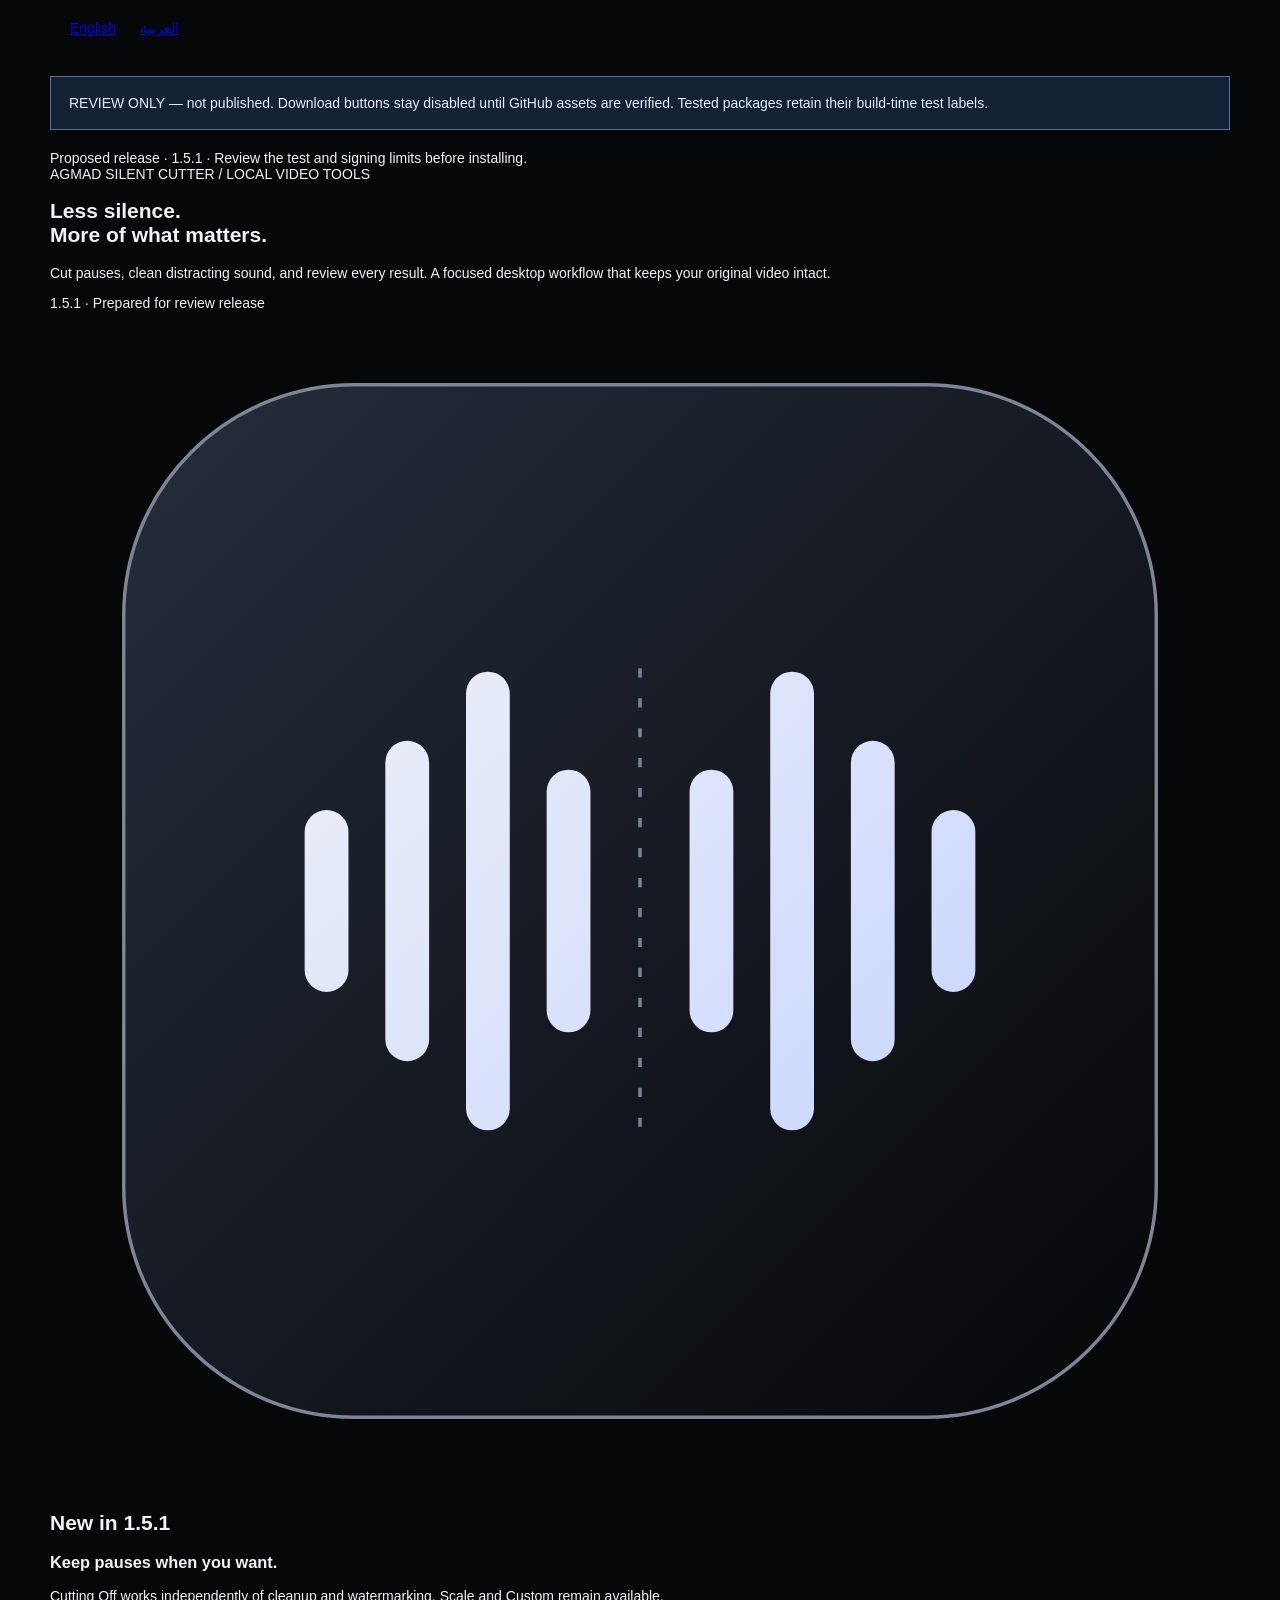
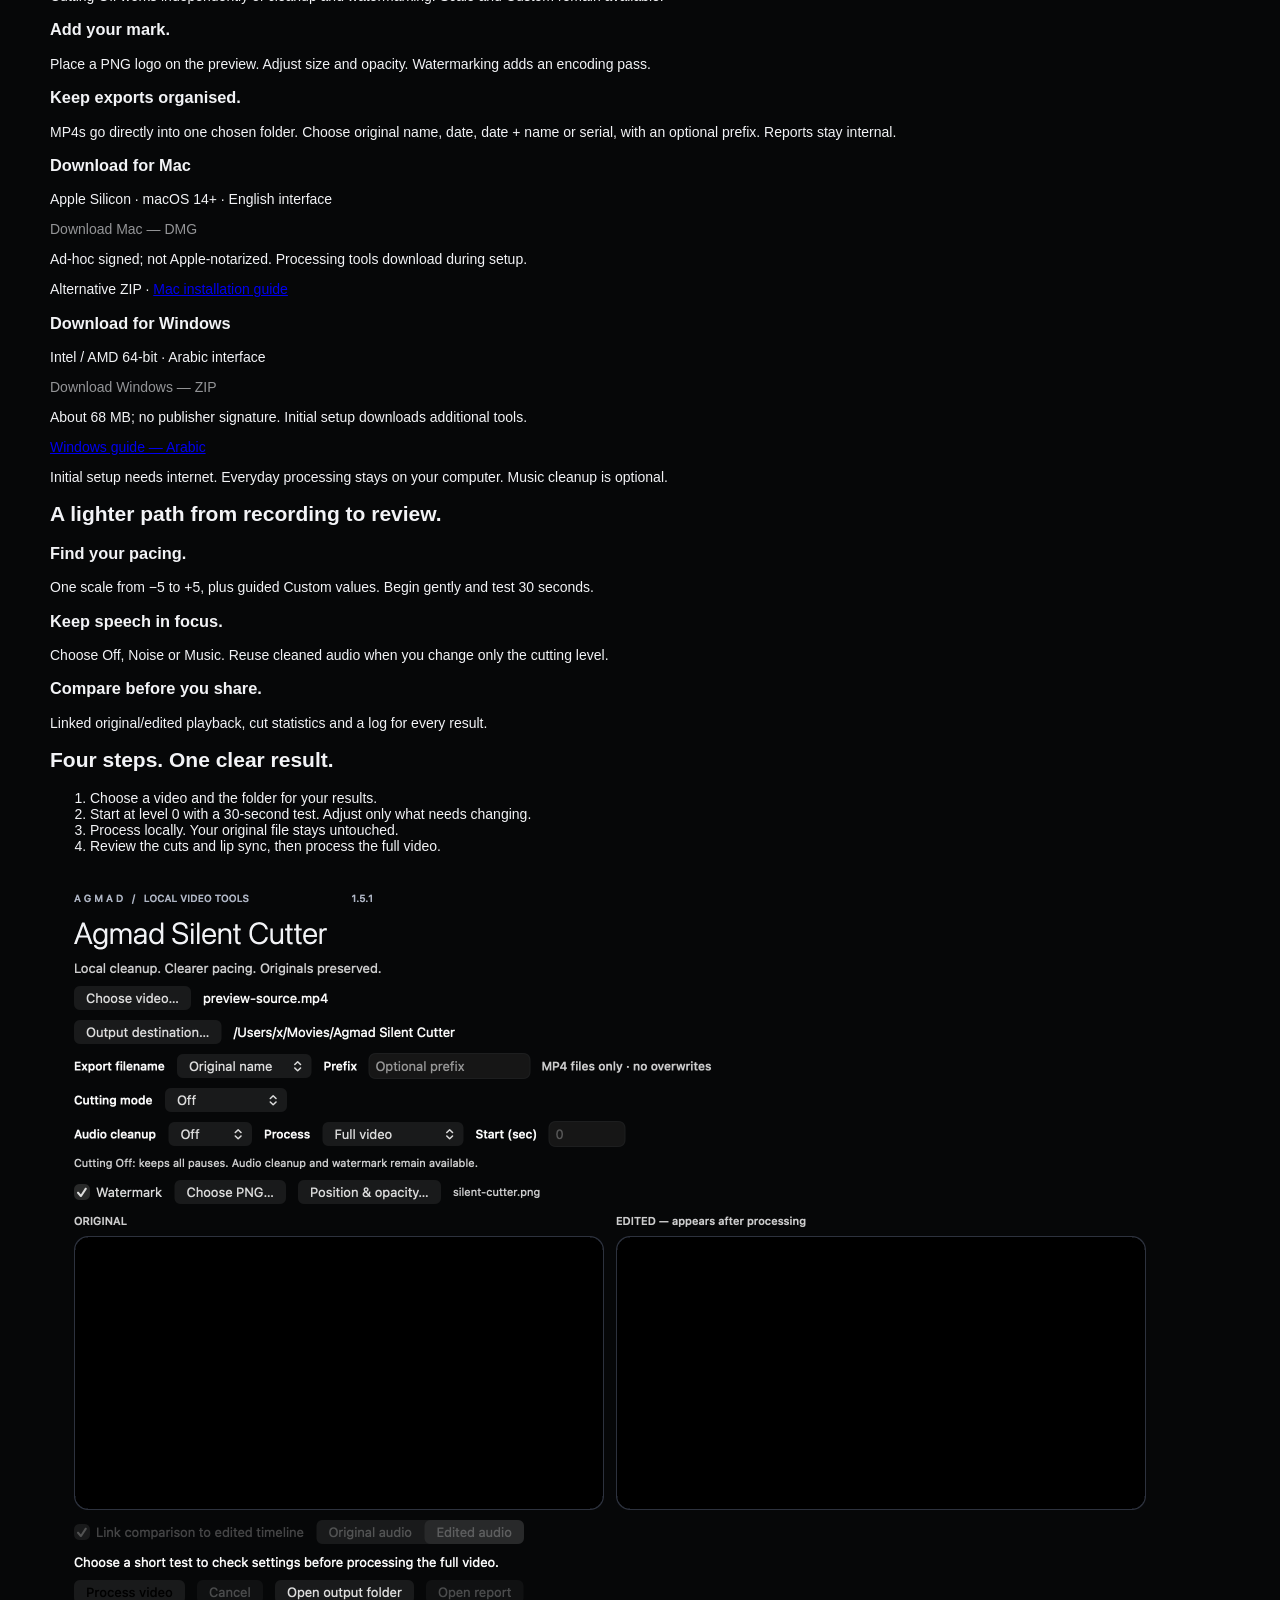
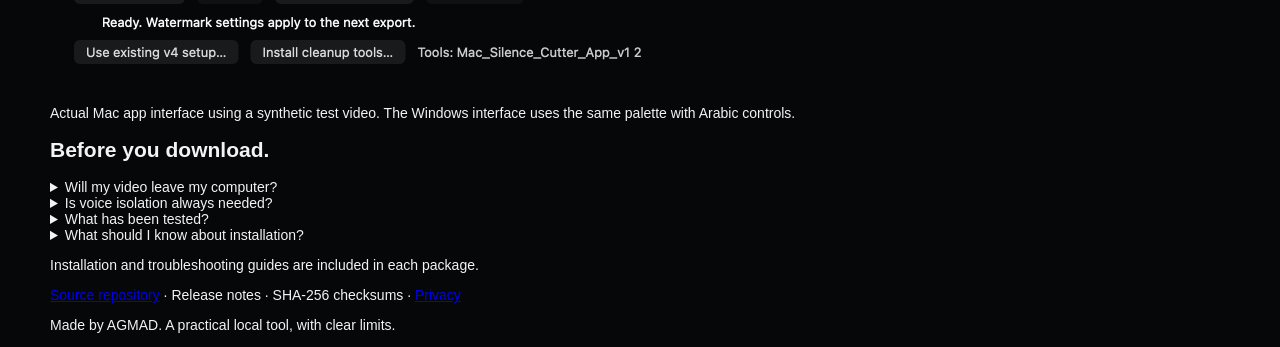
<file: website/index.html>
<!doctype html><html lang="en" dir="ltr"><meta charset="utf-8"><meta name="viewport" content="width=device-width,initial-scale=1"><meta name="robots" content="noindex,nofollow"><title>Silent Cutter 1.5.1 — review</title><style>body{margin:0;background:#060708;color:#f2f3f6;font:14px Arial,sans-serif}header{max-width:1160px;margin:auto;padding:24px 28px;border-bottom:1px solid #afb6c526;display:flex;justify-content:space-between;gap:20px}header a{color:inherit;text-decoration:none}nav{display:flex;gap:20px}a:focus-visible{outline:2px solid #c6d4ff;outline-offset:5px}.skip{position:absolute;inset-inline-start:20px;top:-100px}.skip:focus{top:0}@media(max-width:500px){header{padding:22px 20px}nav{gap:12px;font-size:12px}}
.review{padding:18px;background:#152135;color:#e6ebff;border:1px solid #566c96;margin:20px 0}.cutter .action[aria-disabled=true]{opacity:.6;cursor:default}nav{display:flex;gap:24px;padding:20px}body{max-width:1180px;margin:auto}img{max-width:100%;height:auto}</style><nav><a href="index.html">English</a><a href="index.ar.html">العربية</a></nav><main><div class="review">REVIEW ONLY — not published. Download buttons stay disabled until GitHub assets are verified. Tested packages retain their build-time test labels.</div><section class="cutter" lang="en" dir="ltr"><div class="notice small">Proposed release · 1.5.1 · Review the test and signing limits before installing.</div><div class="hero"><div><span class="eyebrow">AGMAD SILENT CUTTER / LOCAL VIDEO TOOLS</span><h1>Less silence.<br>More of what matters.</h1><p class="lead">Cut pauses, clean distracting sound, and review every result. A focused desktop workflow that keeps your original video intact.</p><span class="tag">1.5.1 · Prepared for review release</span></div><svg class="hero-icon" aria-hidden="true" focusable="false" xmlns="http://www.w3.org/2000/svg" viewBox="0 0 1024 1024"><defs><linearGradient id="cutterTile" x2="100%" y2="100%"><stop stop-color="#252d3c"/><stop offset="1" stop-color="#060708"/></linearGradient><linearGradient id="cutterWave" gradientUnits="userSpaceOnUse" x1="200" y1="200" x2="800" y2="800"><stop stop-color="#f2f3f6"/><stop offset="1" stop-color="#c6d4ff"/></linearGradient></defs><rect x="64" y="64" width="896" height="896" rx="200" fill="url(#cutterTile)" stroke="#7d8596" stroke-width="3"/><g stroke="url(#cutterWave)" stroke-width="38" stroke-linecap="round"><path d="M240 452.0v120"/><path d="M310 392.0v240"/><path d="M380 332.0v360"/><path d="M450 417.0v190"/><path d="M574 417.0v190"/><path d="M644 332.0v360"/><path d="M714 392.0v240"/><path d="M784 452.0v120"/></g><path d="M512 310v404" stroke="#7d8596" stroke-width="3" stroke-dasharray="8 18"/></svg></div><section class="section"><h2>New in 1.5.1</h2><div class="features"><article class="card"><h3>Keep pauses when you want.</h3><p>Cutting Off works independently of cleanup and watermarking. Scale and Custom remain available.</p></article><article class="card"><h3>Add your mark.</h3><p>Place a PNG logo on the preview. Adjust size and opacity. Watermarking adds an encoding pass.</p></article><article class="card"><h3>Keep exports organised.</h3><p>MP4s go directly into one chosen folder. Choose original name, date, date + name or serial, with an optional prefix. Reports stay internal.</p></article></div></section><div class="downloads"><article class="card"><h3>Download for Mac</h3><p class="small">Apple Silicon · macOS 14+ · English interface</p><a class="action" aria-disabled="true" data-proposed-url="https://github.com/agmadxnet/agmad-silent-cutter/releases/download/v1.5.1/Agmad_Silent_Cutter_Mac_1.5.1.dmg">Download Mac — DMG</a><p class="small" style="margin-top:14px">Ad-hoc signed; not Apple-notarized. Processing tools download during setup.</p><p class="small"><a aria-disabled="true" data-proposed-url="https://github.com/agmadxnet/agmad-silent-cutter/releases/download/v1.5.1/Agmad_Silent_Cutter_Mac_1.5.1.zip">Alternative ZIP</a> · <a href="https://github.com/agmadxnet/agmad-silent-cutter/blob/main/docs/MAC.md">Mac installation guide</a></p></article><article class="card"><h3>Download for Windows</h3><p class="small">Intel / AMD 64-bit · Arabic interface</p><a class="action" aria-disabled="true" data-proposed-url="https://github.com/agmadxnet/agmad-silent-cutter/releases/download/v1.5.1/Agmad_Silent_Cutter_Windows_1.5.1.zip">Download Windows — ZIP</a><p class="small" style="margin-top:14px">About 68 MB; no publisher signature. Initial setup downloads additional tools.</p><p class="small"><a href="https://github.com/agmadxnet/agmad-silent-cutter/blob/main/docs/WINDOWS.ar.md">Windows guide — Arabic</a></p></article></div><p class="small">Initial setup needs internet. Everyday processing stays on your computer. Music cleanup is optional.</p><section class="section"><h2>A lighter path from recording to review.</h2><div class="features"><article class="card"><h3>Find your pacing.</h3><p>One scale from −5 to +5, plus guided Custom values. Begin gently and test 30 seconds.</p></article><article class="card"><h3>Keep speech in focus.</h3><p>Choose Off, Noise or Music. Reuse cleaned audio when you change only the cutting level.</p></article><article class="card"><h3>Compare before you share.</h3><p>Linked original/edited playback, cut statistics and a log for every result.</p></article></div></section><section class="section"><h2>Four steps. One clear result.</h2><ol class="steps"><li>Choose a video and the folder for your results.</li><li>Start at level 0 with a 30-second test. Adjust only what needs changing.</li><li>Process locally. Your original file stays untouched.</li><li>Review the cuts and lip sync, then process the full video.</li></ol><img class="screenshot" src="assets/mac-1.5.1.png" width="1120" height="820" alt="AGMAD Silent Cutter — Mac" loading="lazy"><p class="small">Actual Mac app interface using a synthetic test video. The Windows interface uses the same palette with Arabic controls.</p></section><section class="section"><h2>Before you download.</h2><details><summary>Will my video leave my computer?</summary><p>The desktop processing pipeline does not upload media. Explicit setup downloads third-party tools, packages and optional models. No app telemetry or account system is implemented.</p></details><details><summary>Is voice isolation always needed?</summary><p>No. Use Off for clean recordings and Noise for steady background sound. Music separation is optional, heavier and can leave artifacts. Severe wind distortion may not be recoverable.</p></details><details><summary>What has been tested?</summary><p>The owner reports the Mac and Windows 1.5.1 tests passed. Eighteen regression checks plus media/interface checks passed locally. Windows device/mode coverage was not supplied; broad compatibility and a fresh CI pass are not claimed.</p></details><details><summary>What should I know about installation?</summary><p>Mac requires Apple Silicon/macOS 14+ and Homebrew for the initial tools. Windows includes Python/Qt. This release is ad-hoc signed on Mac and has no Windows publisher signature. Follow the specific installation guide; do not disable system protection globally.</p></details><p class="small">Installation and troubleshooting guides are included in each package.</p><p class="small"><a href="https://github.com/agmadxnet/agmad-silent-cutter">Source repository</a> · <a aria-disabled="true" data-proposed-url="https://github.com/agmadxnet/agmad-silent-cutter/releases/tag/v1.5.1">Release notes</a> · <a aria-disabled="true" data-proposed-url="https://github.com/agmadxnet/agmad-silent-cutter/releases/download/v1.5.1/SHA256SUMS">SHA-256 checksums</a> · <a href="https://github.com/agmadxnet/agmad-silent-cutter/blob/main/docs/PRIVACY.md">Privacy</a></p></section><p class="section small">Made by AGMAD. A practical local tool, with clear limits.</p></section></main></html>
</file>
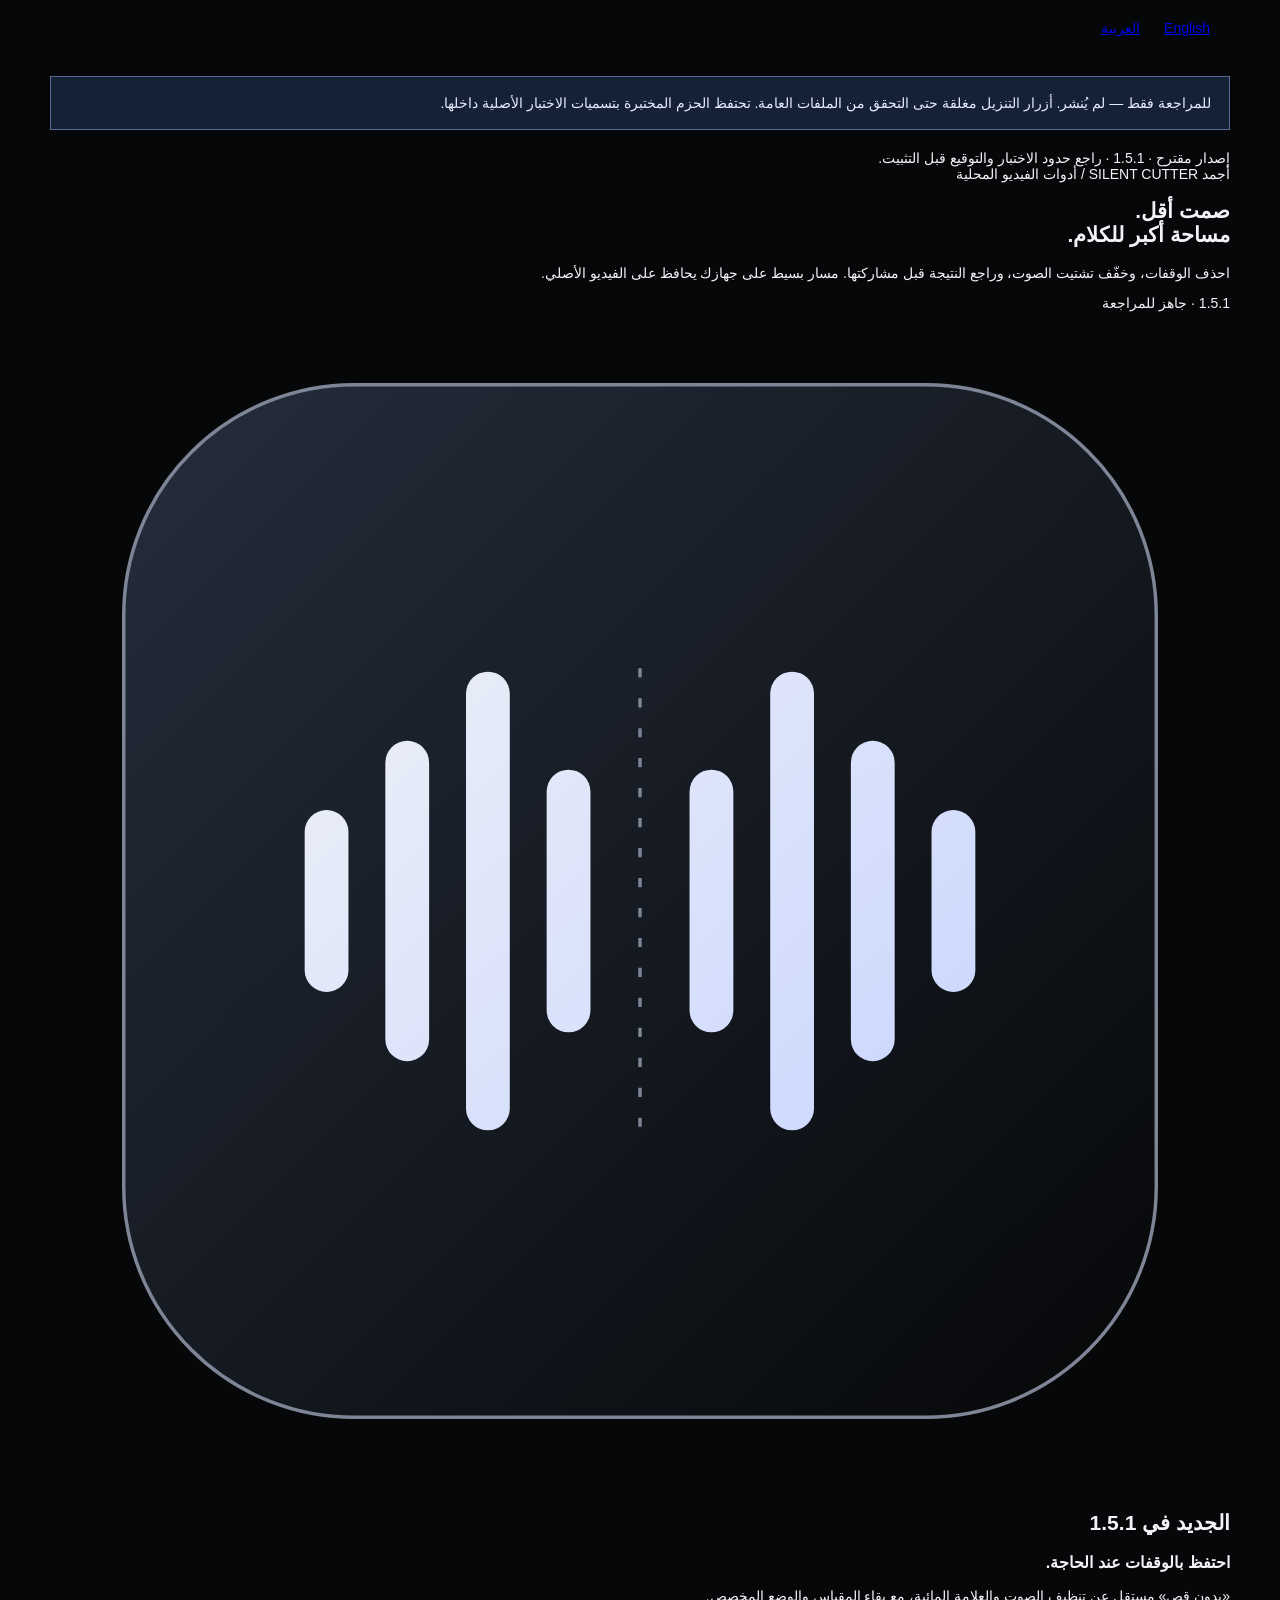
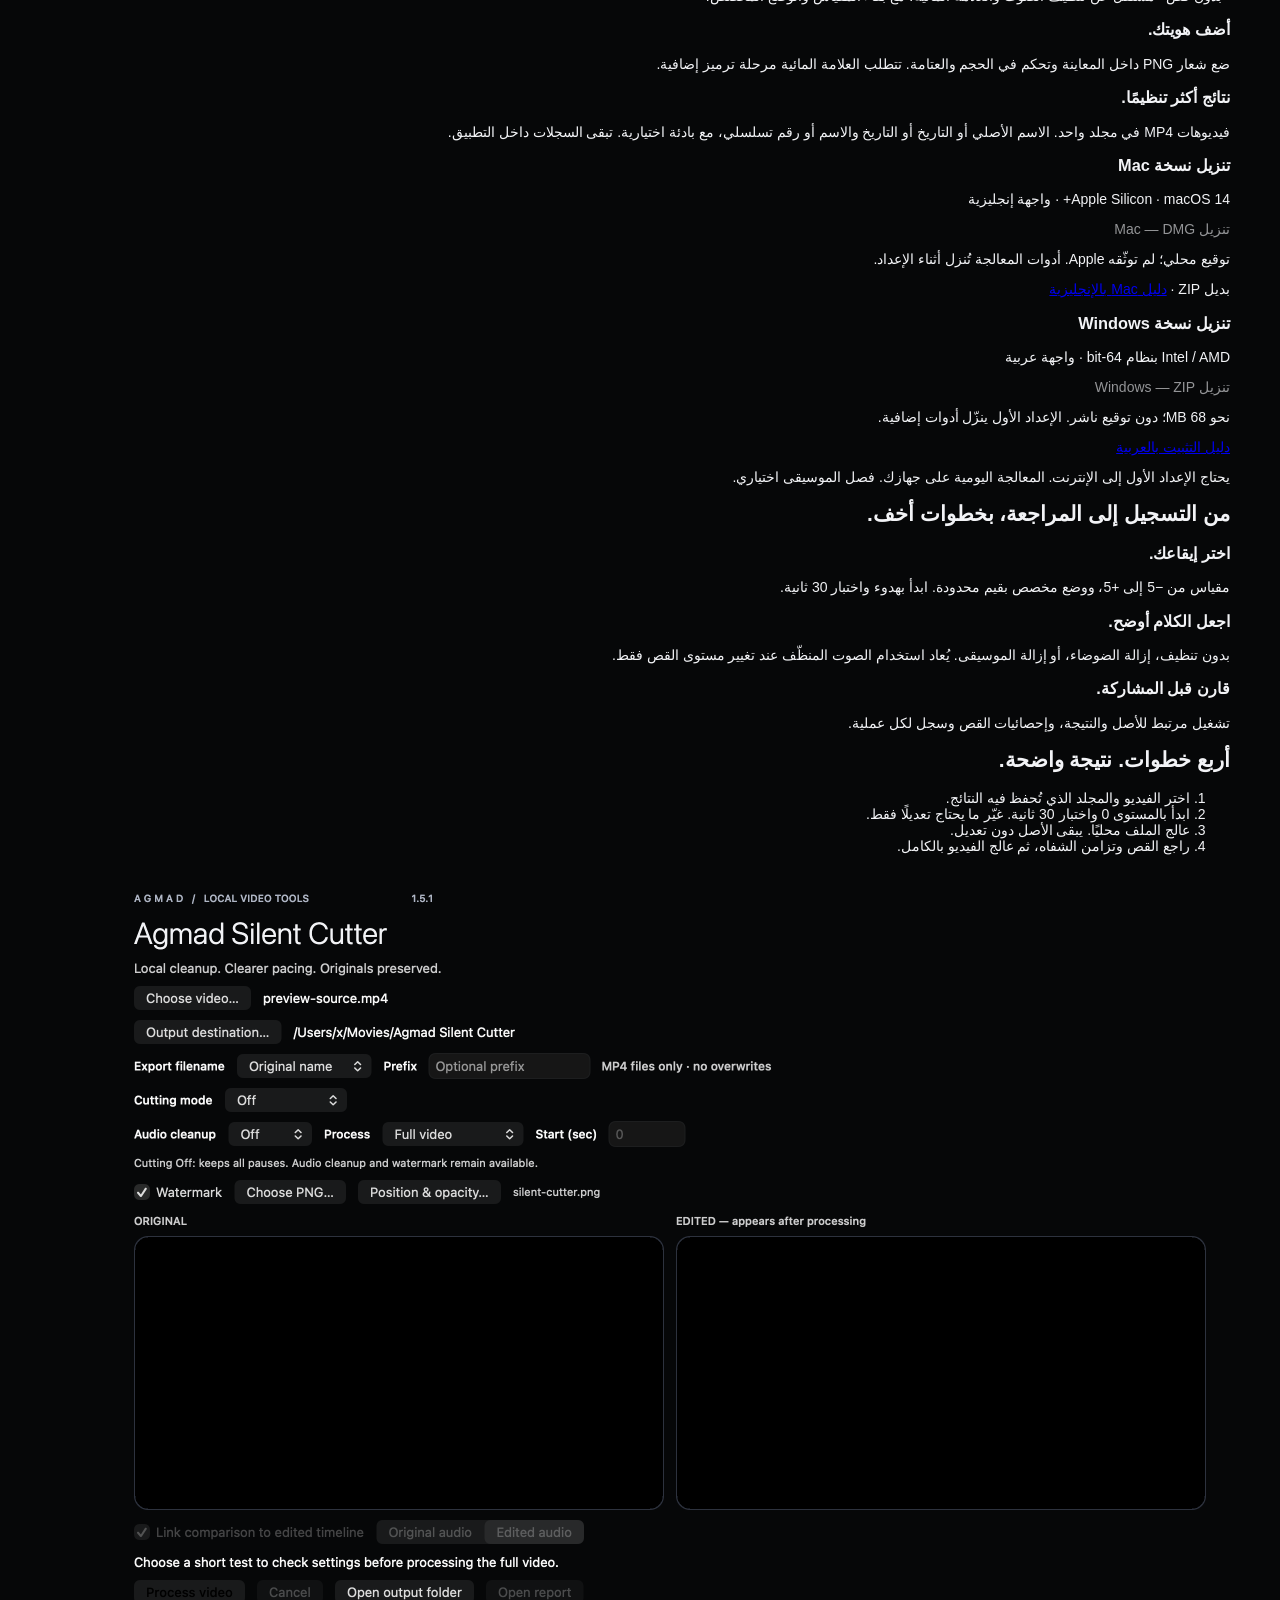
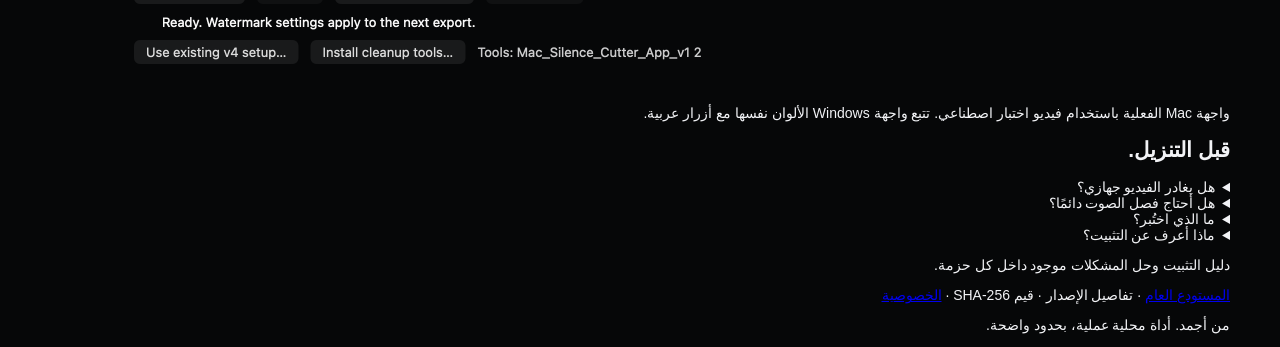
<file: website/index.ar.html>
<!doctype html><html lang="ar" dir="rtl"><meta charset="utf-8"><meta name="viewport" content="width=device-width,initial-scale=1"><meta name="robots" content="noindex,nofollow"><title>Silent Cutter 1.5.1 — review</title><style>body{margin:0;background:#060708;color:#f2f3f6;font:14px Arial,sans-serif}header{max-width:1160px;margin:auto;padding:24px 28px;border-bottom:1px solid #afb6c526;display:flex;justify-content:space-between;gap:20px}header a{color:inherit;text-decoration:none}nav{display:flex;gap:20px}a:focus-visible{outline:2px solid #c6d4ff;outline-offset:5px}.skip{position:absolute;inset-inline-start:20px;top:-100px}.skip:focus{top:0}@media(max-width:500px){header{padding:22px 20px}nav{gap:12px;font-size:12px}}
.review{padding:18px;background:#152135;color:#e6ebff;border:1px solid #566c96;margin:20px 0}.cutter .action[aria-disabled=true]{opacity:.6;cursor:default}nav{display:flex;gap:24px;padding:20px}body{max-width:1180px;margin:auto}img{max-width:100%;height:auto}</style><nav><a href="index.html">English</a><a href="index.ar.html">العربية</a></nav><main><div class="review">للمراجعة فقط — لم يُنشر. أزرار التنزيل مغلقة حتى التحقق من الملفات العامة. تحتفظ الحزم المختبرة بتسميات الاختبار الأصلية داخلها.</div><section class="cutter" lang="ar" dir="rtl"><div class="notice small">إصدار مقترح · 1.5.1 · راجع حدود الاختبار والتوقيع قبل التثبيت.</div><div class="hero"><div><span class="eyebrow">أجمد SILENT CUTTER / أدوات الفيديو المحلية</span><h1>صمت أقل.<br>مساحة أكبر للكلام.</h1><p class="lead">احذف الوقفات، وخفّف تشتيت الصوت، وراجع النتيجة قبل مشاركتها. مسار بسيط على جهازك يحافظ على الفيديو الأصلي.</p><span class="tag">1.5.1 · جاهز للمراجعة</span></div><svg class="hero-icon" aria-hidden="true" focusable="false" xmlns="http://www.w3.org/2000/svg" viewBox="0 0 1024 1024"><defs><linearGradient id="cutterTile" x2="100%" y2="100%"><stop stop-color="#252d3c"/><stop offset="1" stop-color="#060708"/></linearGradient><linearGradient id="cutterWave" gradientUnits="userSpaceOnUse" x1="200" y1="200" x2="800" y2="800"><stop stop-color="#f2f3f6"/><stop offset="1" stop-color="#c6d4ff"/></linearGradient></defs><rect x="64" y="64" width="896" height="896" rx="200" fill="url(#cutterTile)" stroke="#7d8596" stroke-width="3"/><g stroke="url(#cutterWave)" stroke-width="38" stroke-linecap="round"><path d="M240 452.0v120"/><path d="M310 392.0v240"/><path d="M380 332.0v360"/><path d="M450 417.0v190"/><path d="M574 417.0v190"/><path d="M644 332.0v360"/><path d="M714 392.0v240"/><path d="M784 452.0v120"/></g><path d="M512 310v404" stroke="#7d8596" stroke-width="3" stroke-dasharray="8 18"/></svg></div><section class="section"><h2>الجديد في 1.5.1</h2><div class="features"><article class="card"><h3>احتفظ بالوقفات عند الحاجة.</h3><p>«بدون قص» مستقل عن تنظيف الصوت والعلامة المائية، مع بقاء المقياس والوضع المخصص.</p></article><article class="card"><h3>أضف هويتك.</h3><p>ضع شعار PNG داخل المعاينة وتحكم في الحجم والعتامة. تتطلب العلامة المائية مرحلة ترميز إضافية.</p></article><article class="card"><h3>نتائج أكثر تنظيمًا.</h3><p>فيديوهات MP4 في مجلد واحد. الاسم الأصلي أو التاريخ أو التاريخ والاسم أو رقم تسلسلي، مع بادئة اختيارية. تبقى السجلات داخل التطبيق.</p></article></div></section><div class="downloads"><article class="card"><h3>تنزيل نسخة Mac</h3><p class="small">Apple Silicon · macOS 14+ · واجهة إنجليزية</p><a class="action" aria-disabled="true" data-proposed-url="https://github.com/agmadxnet/agmad-silent-cutter/releases/download/v1.5.1/Agmad_Silent_Cutter_Mac_1.5.1.dmg">تنزيل Mac — DMG</a><p class="small" style="margin-top:14px">توقيع محلي؛ لم توثّقه Apple. أدوات المعالجة تُنزل أثناء الإعداد.</p><p class="small"><a aria-disabled="true" data-proposed-url="https://github.com/agmadxnet/agmad-silent-cutter/releases/download/v1.5.1/Agmad_Silent_Cutter_Mac_1.5.1.zip">بديل ZIP</a> · <a href="https://github.com/agmadxnet/agmad-silent-cutter/blob/main/docs/MAC.md">دليل Mac بالإنجليزية</a></p></article><article class="card"><h3>تنزيل نسخة Windows</h3><p class="small">Intel / AMD بنظام 64-bit · واجهة عربية</p><a class="action" aria-disabled="true" data-proposed-url="https://github.com/agmadxnet/agmad-silent-cutter/releases/download/v1.5.1/Agmad_Silent_Cutter_Windows_1.5.1.zip">تنزيل Windows — ZIP</a><p class="small" style="margin-top:14px">نحو 68 MB؛ دون توقيع ناشر. الإعداد الأول ينزّل أدوات إضافية.</p><p class="small"><a href="https://github.com/agmadxnet/agmad-silent-cutter/blob/main/docs/WINDOWS.ar.md">دليل التثبيت بالعربية</a></p></article></div><p class="small">يحتاج الإعداد الأول إلى الإنترنت. المعالجة اليومية على جهازك. فصل الموسيقى اختياري.</p><section class="section"><h2>من التسجيل إلى المراجعة، بخطوات أخف.</h2><div class="features"><article class="card"><h3>اختر إيقاعك.</h3><p>مقياس من −5 إلى +5، ووضع مخصص بقيم محدودة. ابدأ بهدوء واختبار 30 ثانية.</p></article><article class="card"><h3>اجعل الكلام أوضح.</h3><p>بدون تنظيف، إزالة الضوضاء، أو إزالة الموسيقى. يُعاد استخدام الصوت المنظّف عند تغيير مستوى القص فقط.</p></article><article class="card"><h3>قارن قبل المشاركة.</h3><p>تشغيل مرتبط للأصل والنتيجة، وإحصائيات القص وسجل لكل عملية.</p></article></div></section><section class="section"><h2>أربع خطوات. نتيجة واضحة.</h2><ol class="steps"><li>اختر الفيديو والمجلد الذي تُحفظ فيه النتائج.</li><li>ابدأ بالمستوى 0 واختبار 30 ثانية. غيّر ما يحتاج تعديلًا فقط.</li><li>عالج الملف محليًا. يبقى الأصل دون تعديل.</li><li>راجع القص وتزامن الشفاه، ثم عالج الفيديو بالكامل.</li></ol><img class="screenshot" src="assets/mac-1.5.1.png" width="1120" height="820" alt="AGMAD Silent Cutter — Mac" loading="lazy"><p class="small">واجهة Mac الفعلية باستخدام فيديو اختبار اصطناعي. تتبع واجهة Windows الألوان نفسها مع أزرار عربية.</p></section><section class="section"><h2>قبل التنزيل.</h2><details><summary>هل يغادر الفيديو جهازي؟</summary><p>لا يرفع مسار المعالجة ملفاتك لخدمة خارجية. ينزّل الإعداد الصريح أدوات ومكتبات ونماذج اختيارية. لا يتضمن التطبيق تحليلات استخدام أو نظام حسابات.</p></details><details><summary>هل أحتاج فصل الصوت دائمًا؟</summary><p>لا. اختر بدون تنظيف للتسجيل الواضح، وإزالة الضوضاء للخلفية المستمرة. فصل الموسيقى اختياري وأثقل وقد يترك آثارًا مسموعة. تشوه الرياح الشديد قد لا يمكن إصلاحه.</p></details><details><summary>ما الذي اختُبر؟</summary><p>أكد صاحب المشروع نجاح اختباري Mac وWindows للإصدار 1.5.1. نجح 18 اختبارًا مع فحوص الوسائط والواجهة محليًا. لم تُقدّم تفاصيل جهاز Windows أو كل الأوضاع؛ لا ندعي توافقًا شاملًا أو نجاح تشغيل CI جديد.</p></details><details><summary>ماذا أعرف عن التثبيت؟</summary><p>تحتاج نسخة Mac إلى Apple Silicon وmacOS 14+ وHomebrew للإعداد الأول. تتضمن Windows مكتبات Python وQt. توقيع Mac محلي، ولا يوجد توقيع ناشر Windows. اتبع دليل النسخة دون تعطيل حماية النظام عمومًا.</p></details><p class="small">دليل التثبيت وحل المشكلات موجود داخل كل حزمة.</p><p class="small"><a href="https://github.com/agmadxnet/agmad-silent-cutter">المستودع العام</a> · <a aria-disabled="true" data-proposed-url="https://github.com/agmadxnet/agmad-silent-cutter/releases/tag/v1.5.1">تفاصيل الإصدار</a> · <a aria-disabled="true" data-proposed-url="https://github.com/agmadxnet/agmad-silent-cutter/releases/download/v1.5.1/SHA256SUMS">قيم SHA-256</a> · <a href="https://github.com/agmadxnet/agmad-silent-cutter/blob/main/docs/PRIVACY.md">الخصوصية</a></p></section><p class="section small">من أجمد. أداة محلية عملية، بحدود واضحة.</p></section></main></html>
</file>
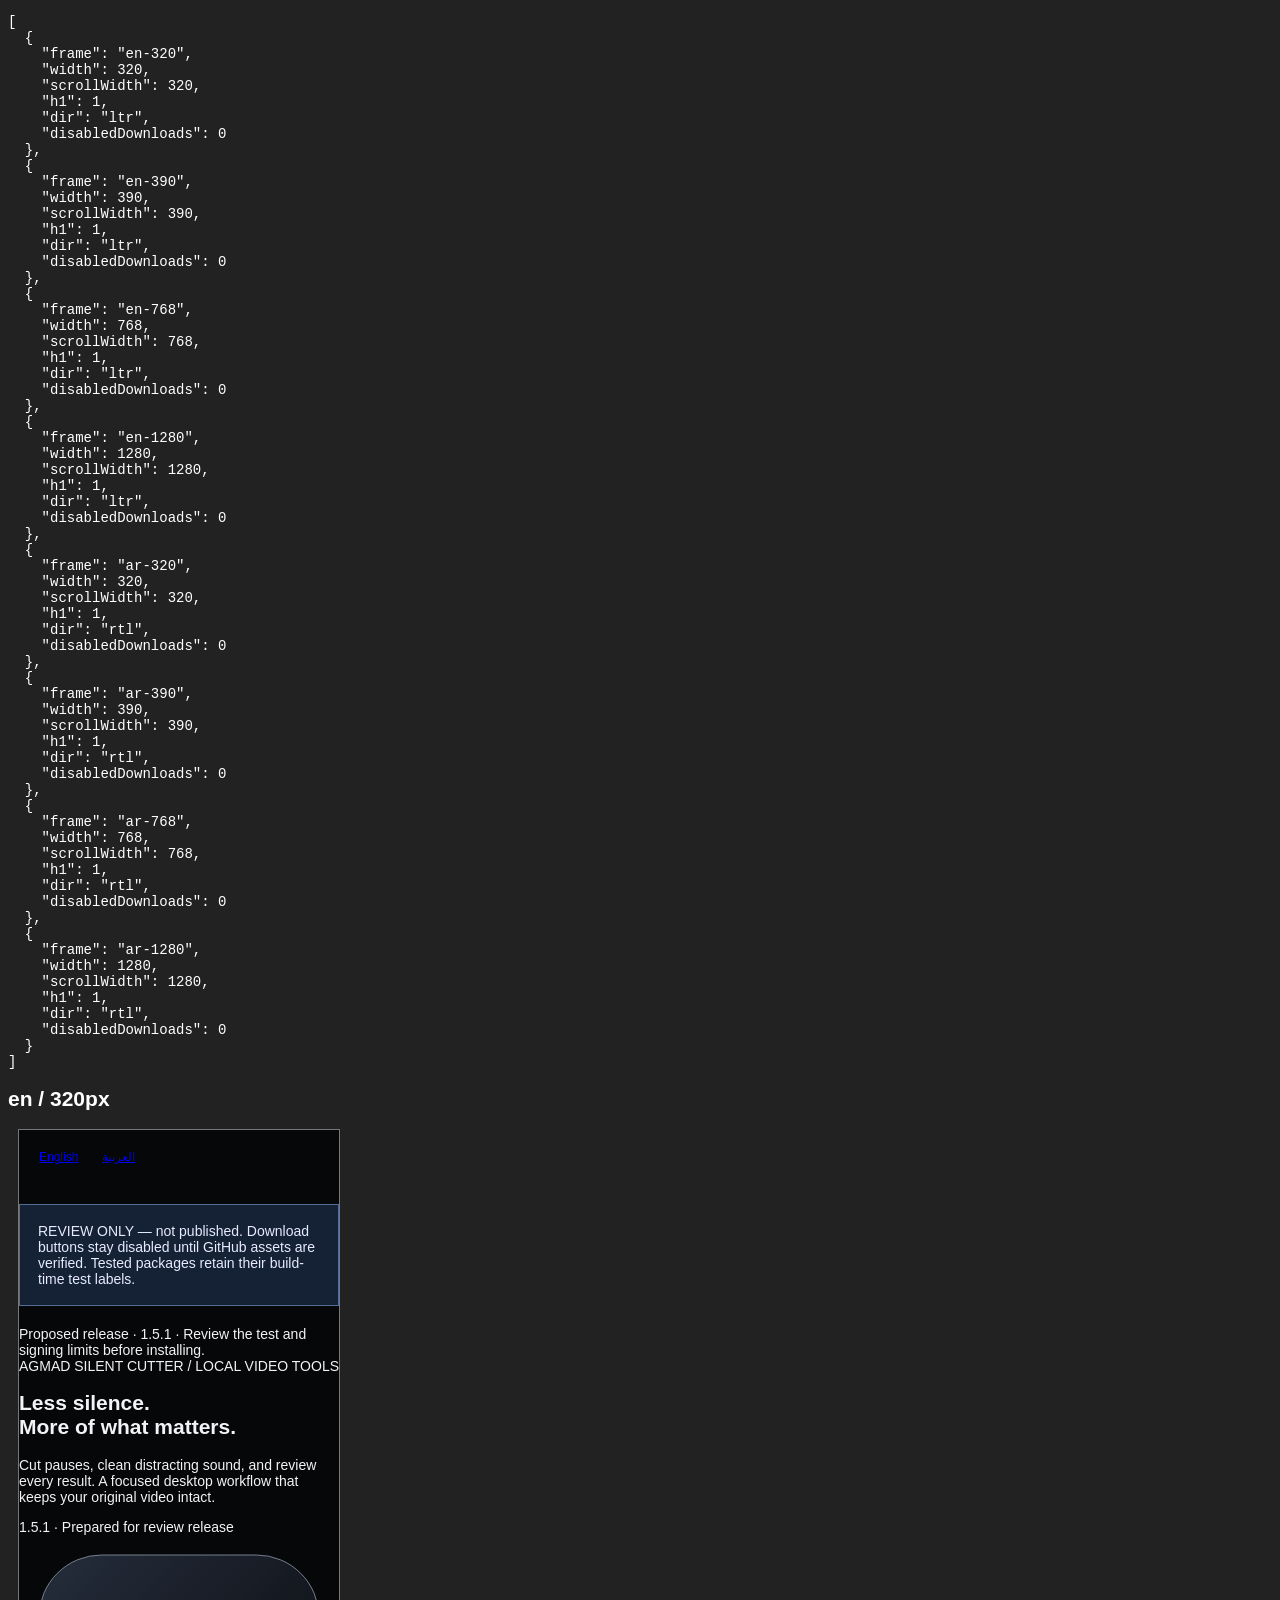
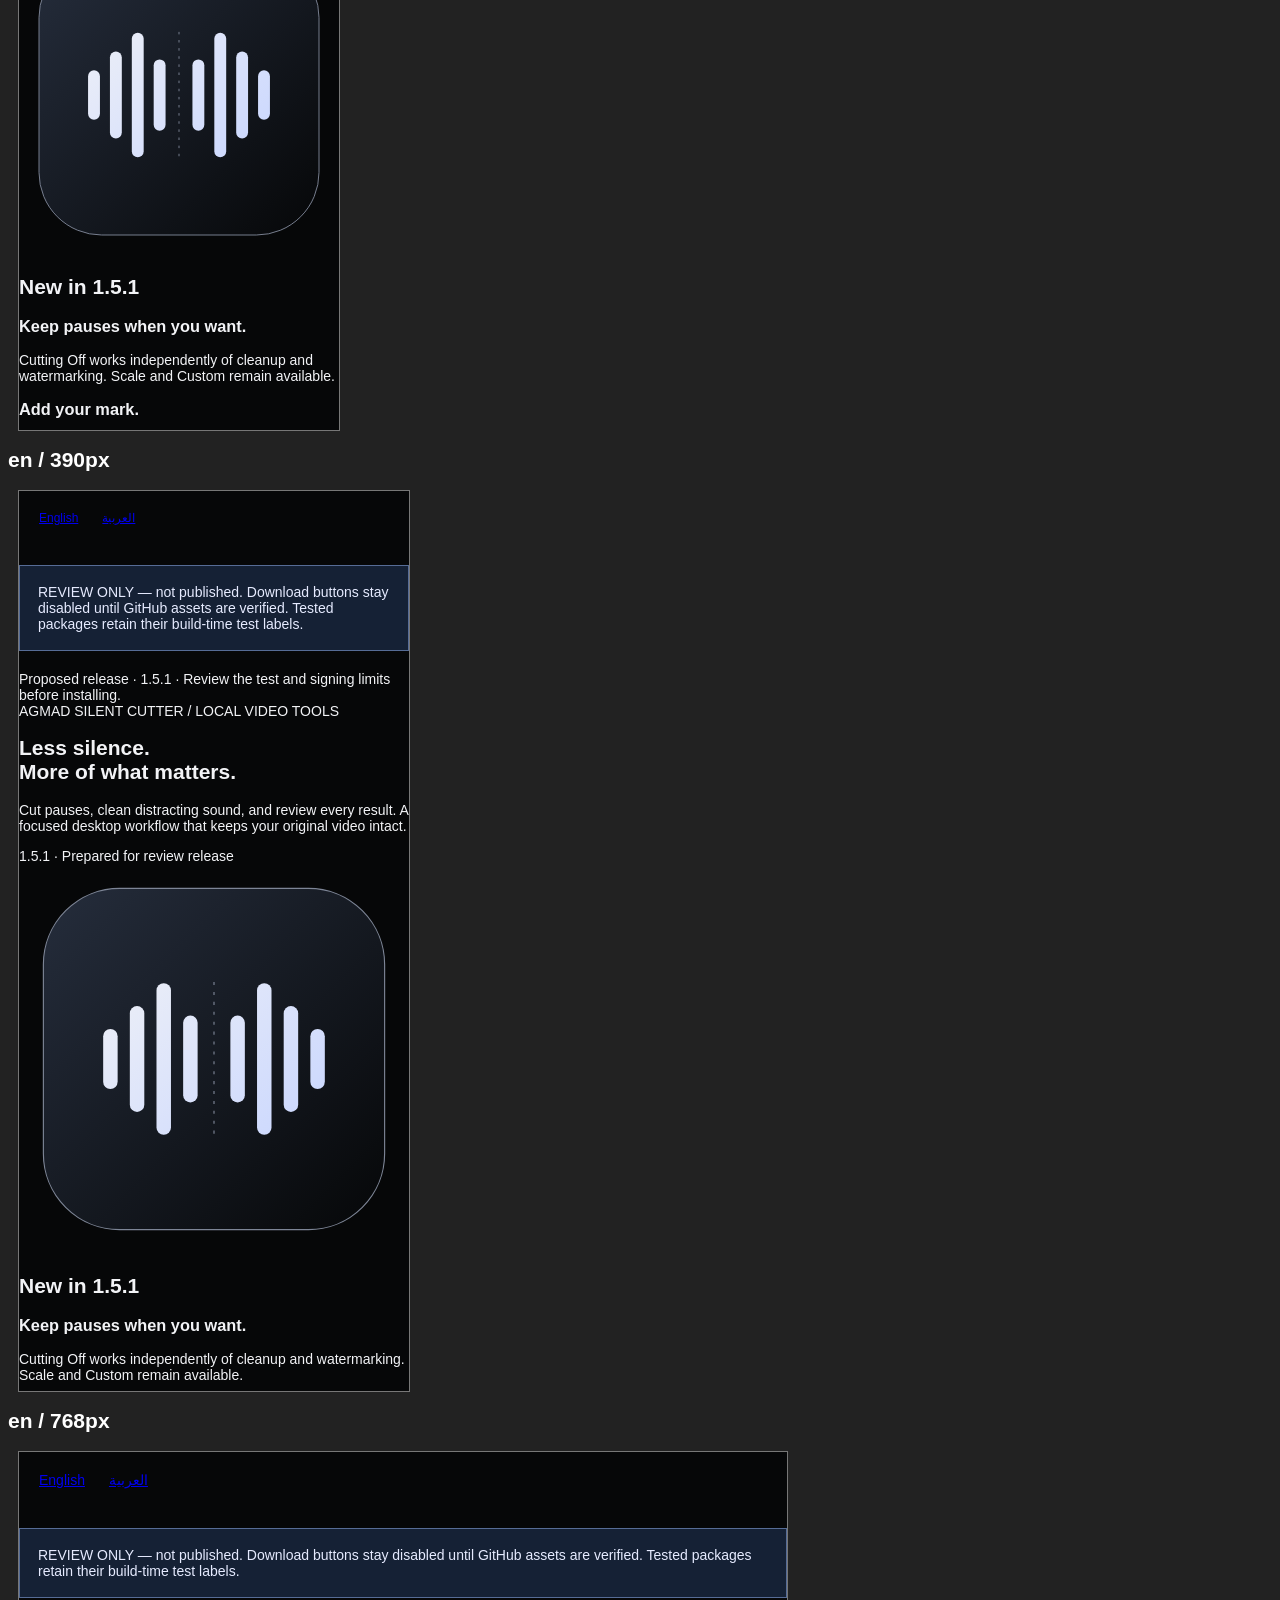
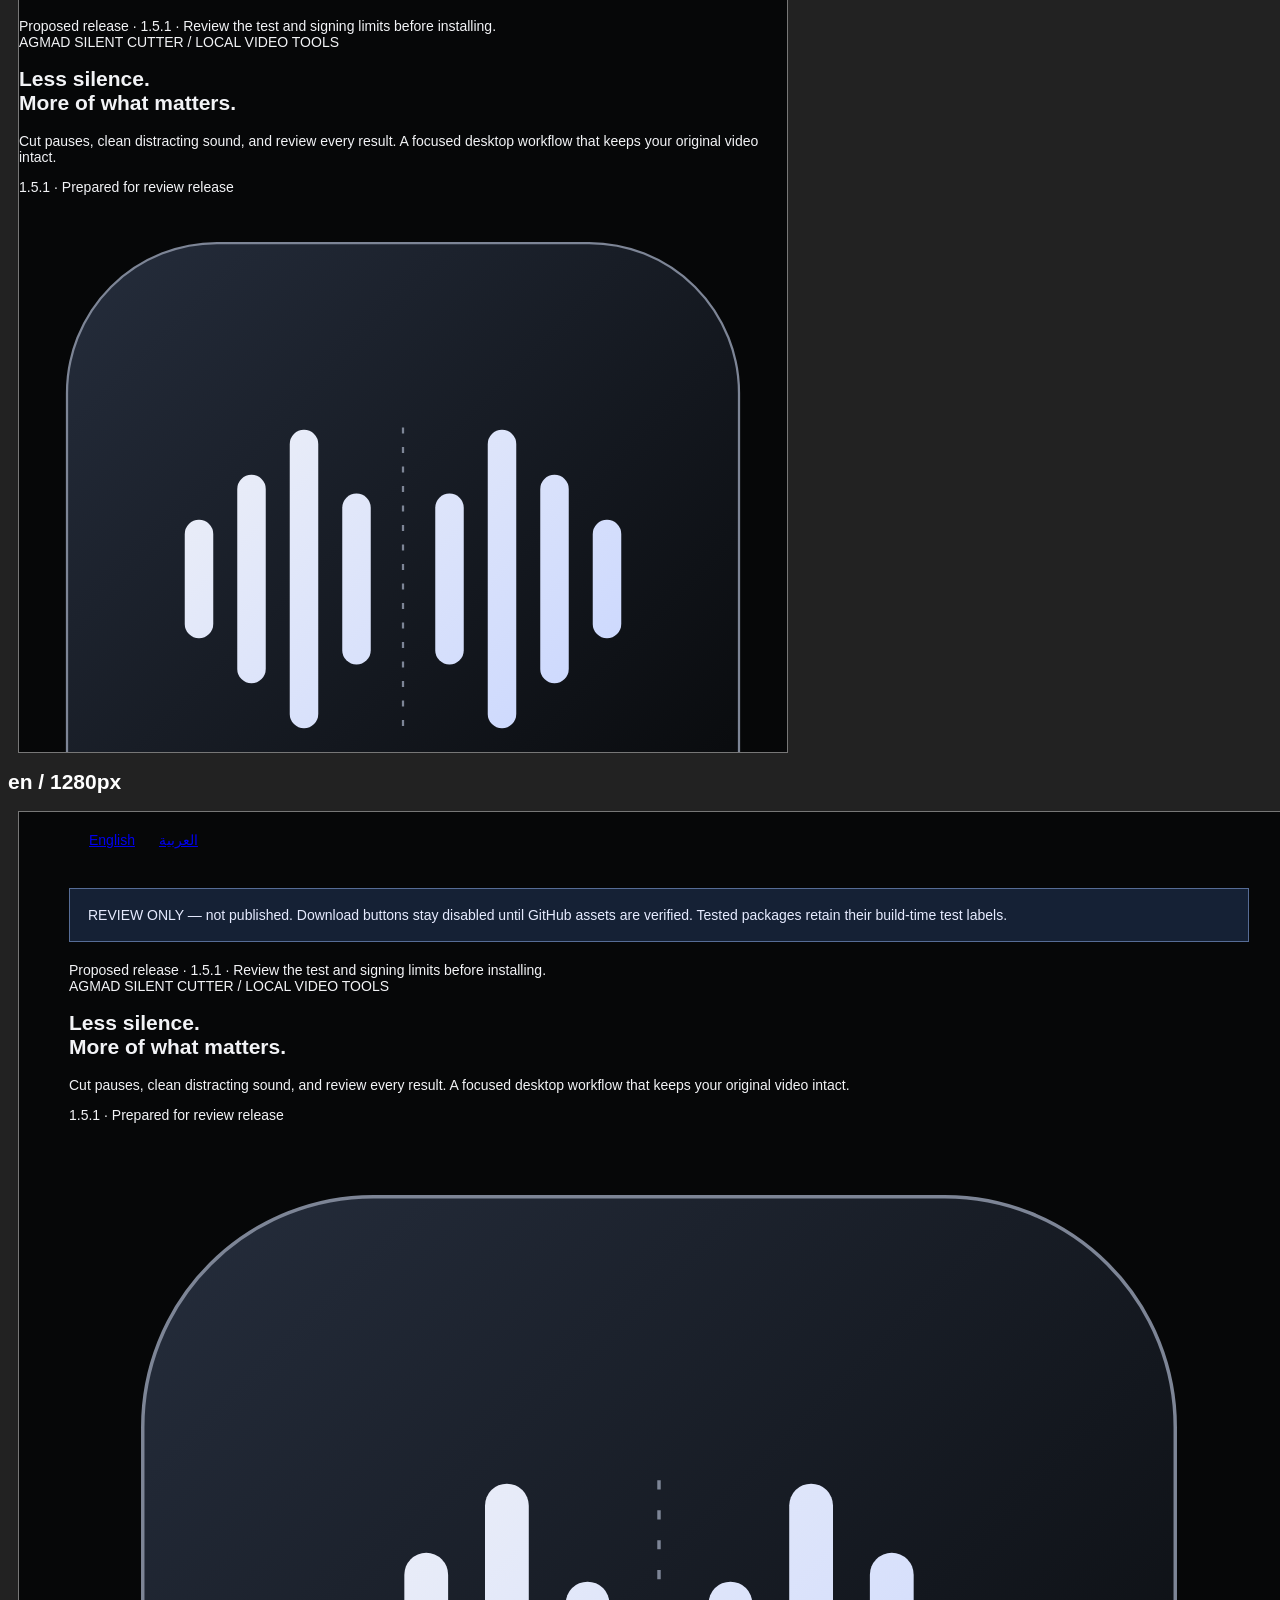
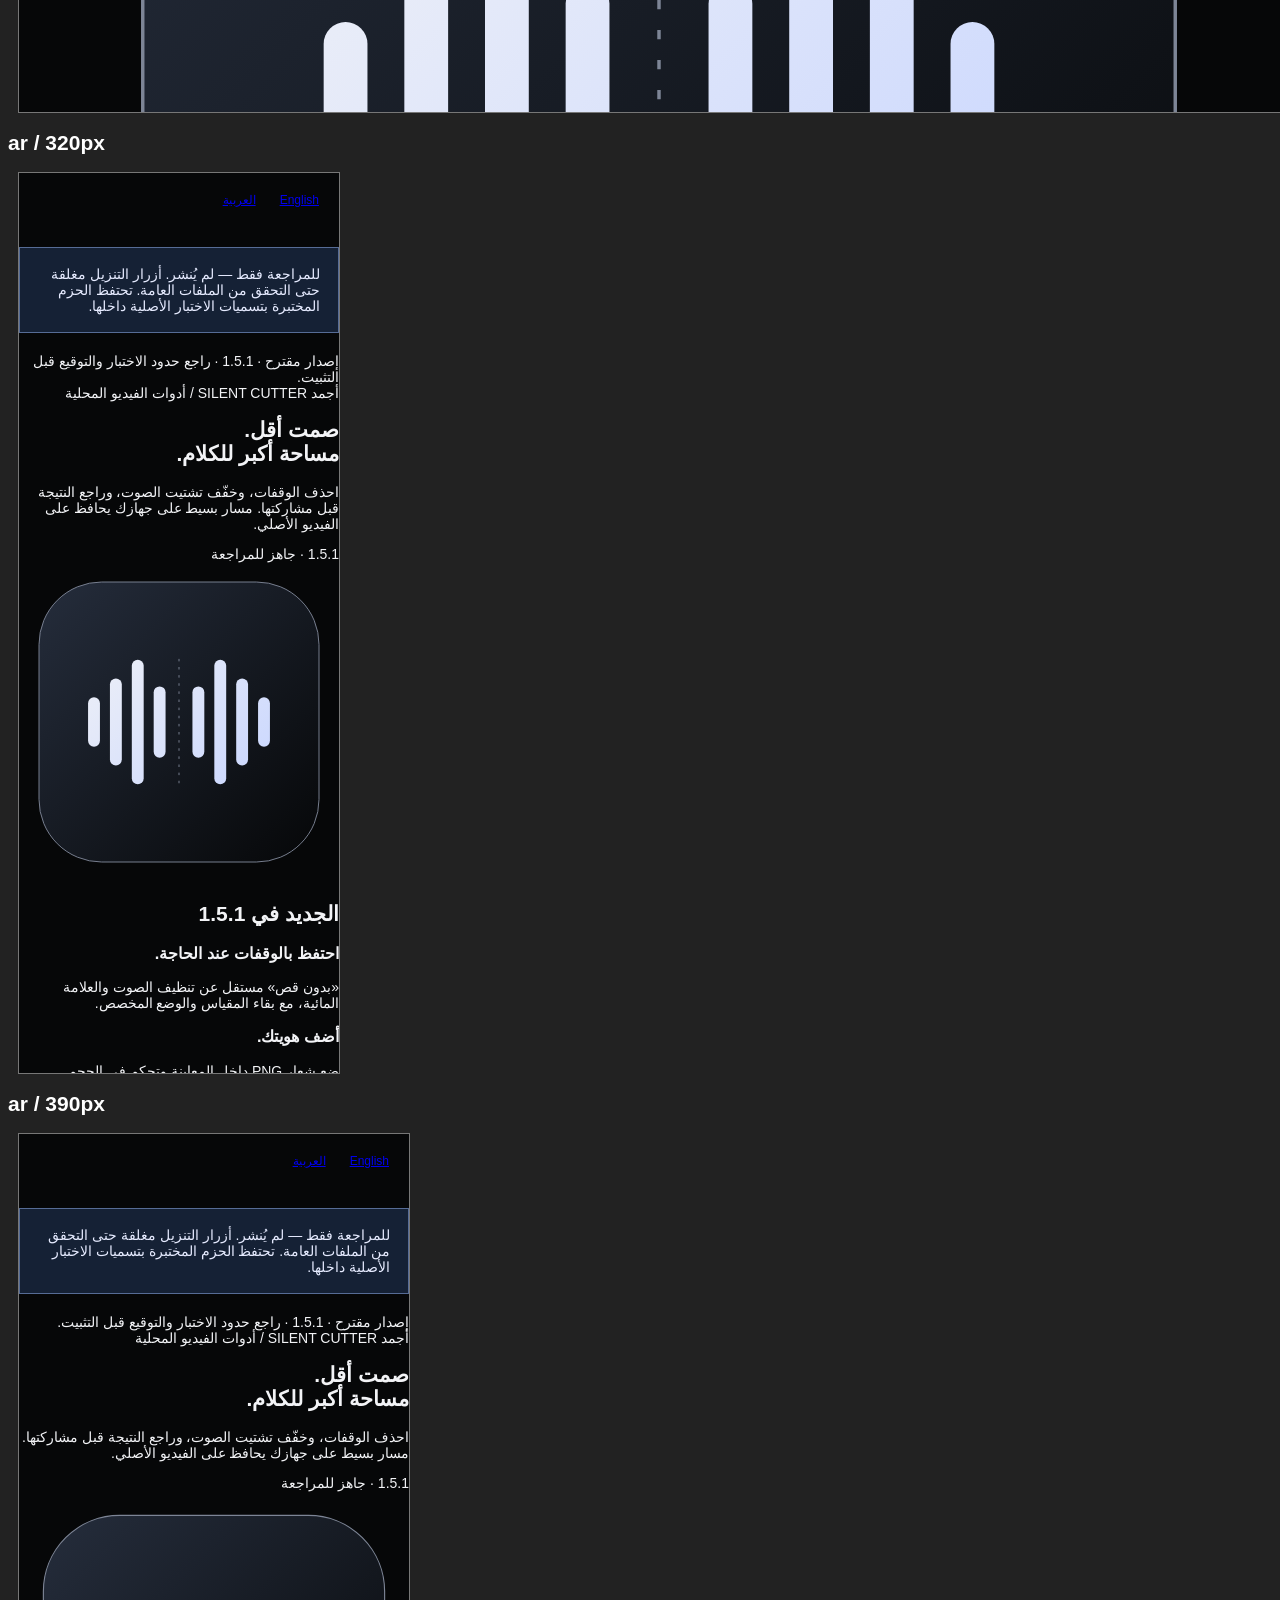
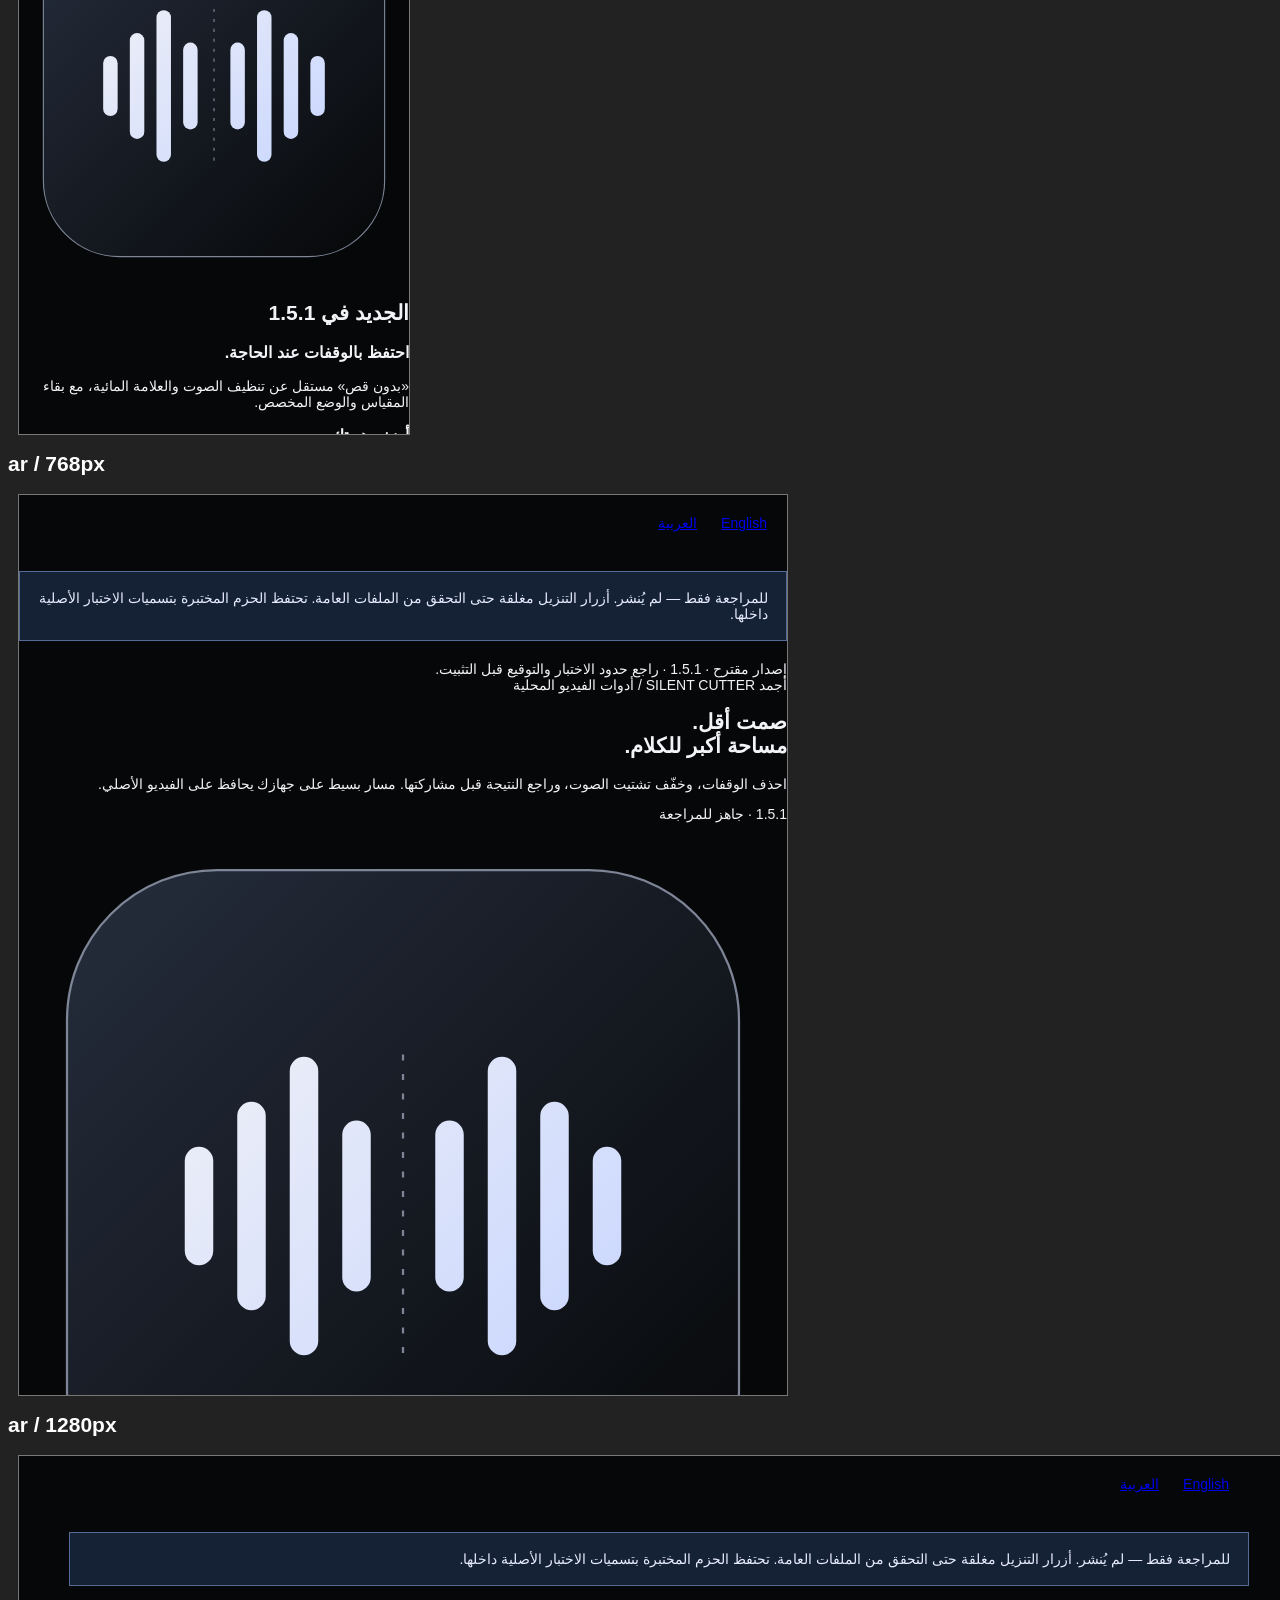
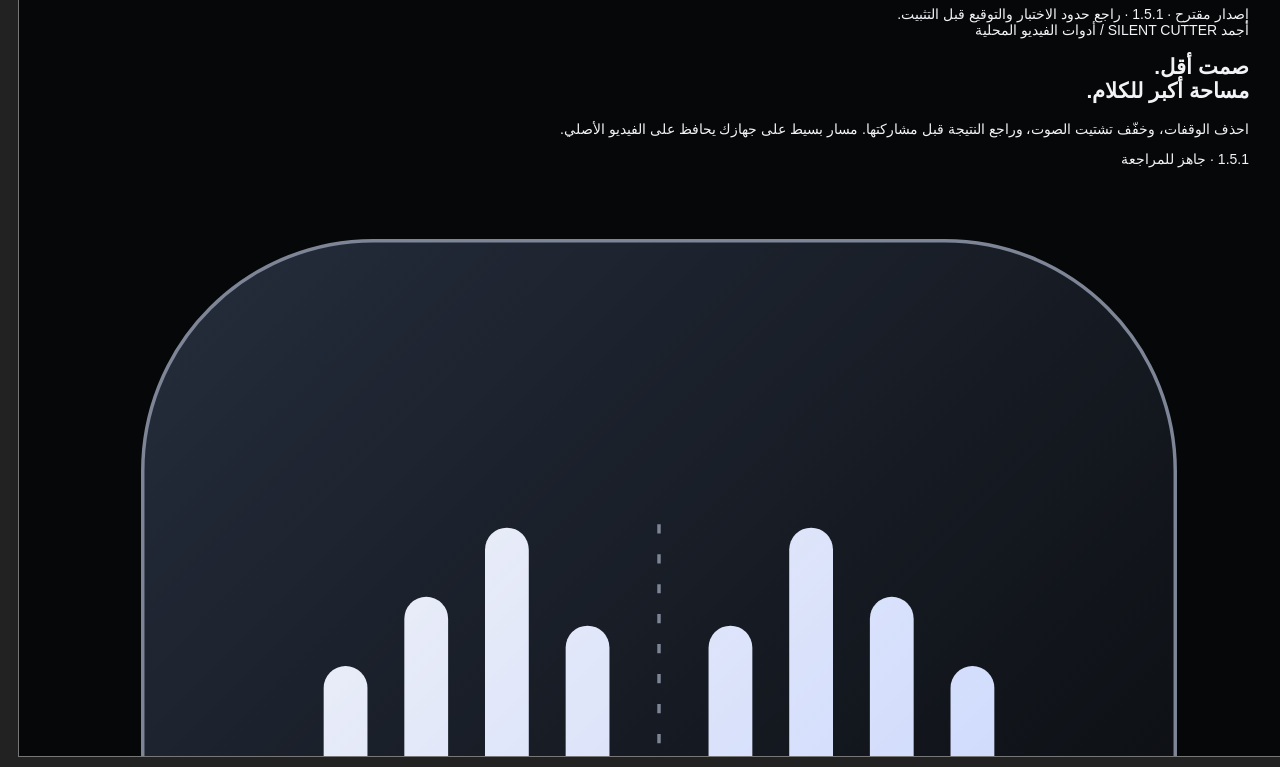
<file: website/responsive-review.html>
<!doctype html><meta name="robots" content="noindex,nofollow"><title>Responsive release review</title><style>body{background:#222;color:white;font:14px Arial}iframe{height:900px;border:1px solid #777;margin:10px;display:block}</style><h2>en / 320px</h2><iframe title="en-320" src="index.html" width="320"></iframe><h2>en / 390px</h2><iframe title="en-390" src="index.html" width="390"></iframe><h2>en / 768px</h2><iframe title="en-768" src="index.html" width="768"></iframe><h2>en / 1280px</h2><iframe title="en-1280" src="index.html" width="1280"></iframe><h2>ar / 320px</h2><iframe title="ar-320" src="index.ar.html" width="320"></iframe><h2>ar / 390px</h2><iframe title="ar-390" src="index.ar.html" width="390"></iframe><h2>ar / 768px</h2><iframe title="ar-768" src="index.ar.html" width="768"></iframe><h2>ar / 1280px</h2><iframe title="ar-1280" src="index.ar.html" width="1280"></iframe><script>window.addEventListener('load',()=>{const rows=Array.from(document.querySelectorAll('iframe')).map(f=>{const d=f.contentDocument;return {frame:f.title,width:d.documentElement.clientWidth,scrollWidth:d.documentElement.scrollWidth,h1:d.querySelectorAll('h1').length,dir:d.documentElement.dir,disabledDownloads:d.querySelectorAll('button:disabled').length}});const pre=document.createElement('pre');pre.id='results';pre.textContent=JSON.stringify(rows,null,2);document.body.prepend(pre)});</script>
</file>
